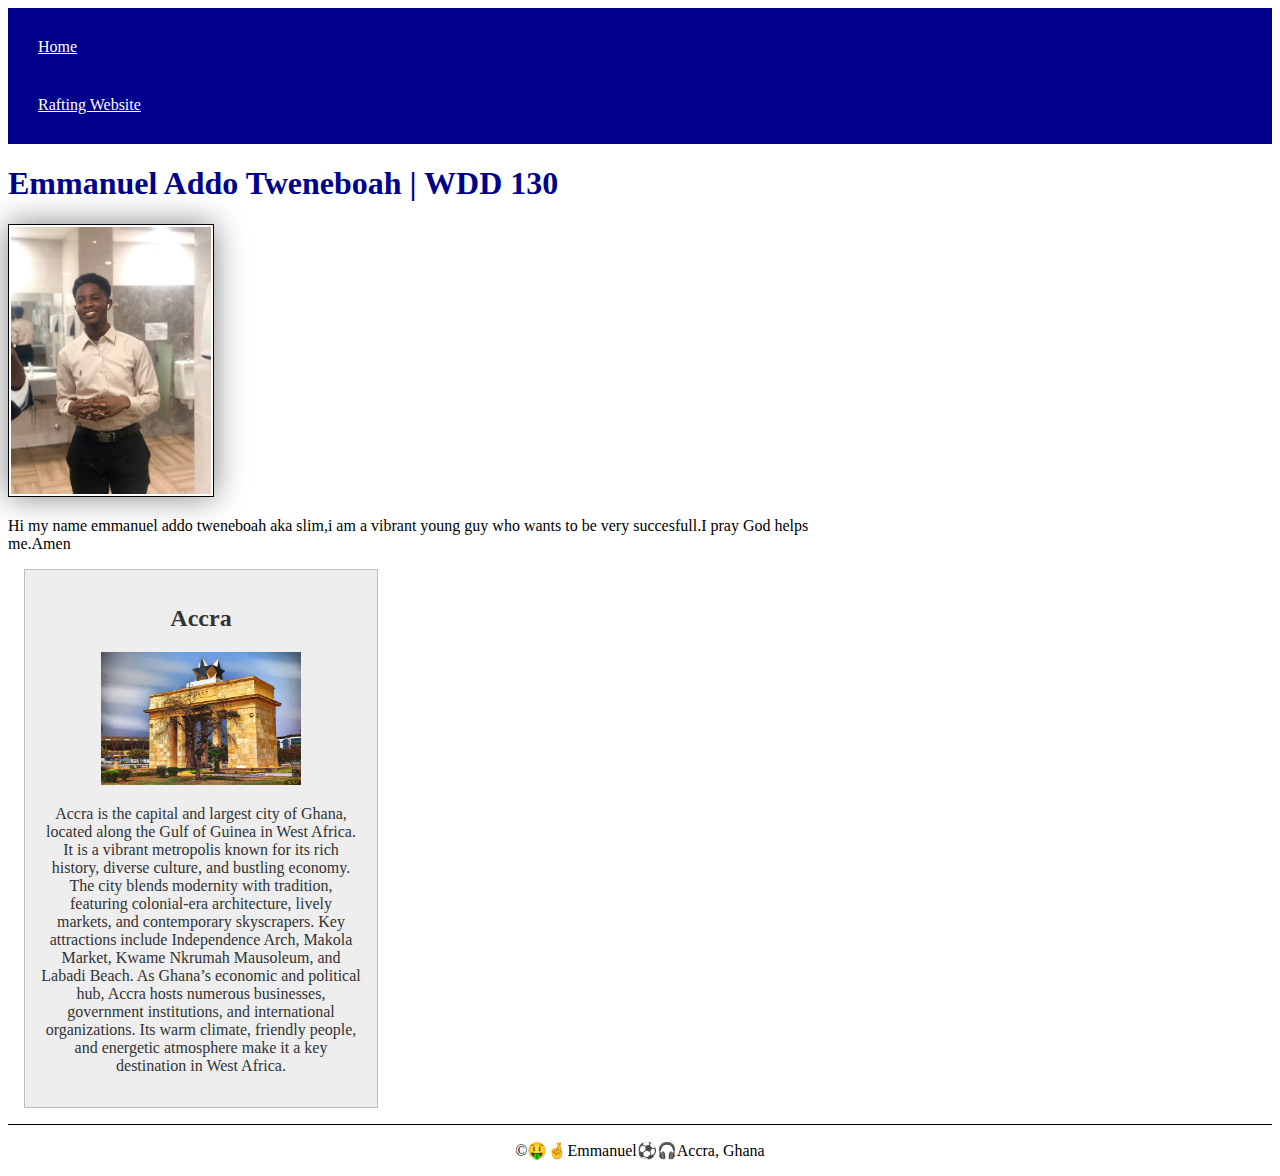
<file: index.html>
<!DOCTYPE html>
<html lang="en-us">
<head>
    <meta charset="utf-8">
    <meta name="viewport" content="width=device-width,initial-scale=1.0">
    <title>Emmanuel Addo Tweneboah | WDD 130</title>
    <meta name="description"content="Emmanuel Addo Tweneboah's BYU-Idaho WDD 130 course hompage">
    <meta name="author"content="Emmanuel Addo Twenboah">
    <link rel="stylesheet" href="styles\styles.css">
</head>
<body>
    <header>
        <nav>
            <a href="#">Home</a>
            <a href="wwr/">Rafting Website</a>
        </nav>
    </header>
    <main>
        <h1>Emmanuel Addo Tweneboah | WDD 130</h1>
        <img src="images/profile.jpg" alt= "life of Emmanuel Addo Tweneboah" width="200">
        <p>Hi my name emmanuel addo tweneboah aka slim,i am a vibrant young guy who wants to be very succesfull.I pray God helps me.Amen</p>
    </main>
    <aside>
        <h2>Accra</h2>
        <img src="images/accra.jpg" alt="Accra landscape">
        <p>Accra is the capital and largest city of Ghana, located along the Gulf of Guinea in West Africa. It is a vibrant metropolis known for its rich history, diverse culture, and bustling economy. The city blends modernity with tradition, featuring colonial-era architecture, lively markets, and contemporary skyscrapers. Key attractions include Independence Arch, Makola Market, Kwame Nkrumah Mausoleum, and Labadi Beach. As Ghana’s economic and political hub, Accra hosts numerous businesses, government institutions, and international organizations. Its warm climate, friendly people, and energetic atmosphere make it a key destination in West Africa.</p>
    </aside>
    <footer>
        <p>©🤑🤞Emmanuel⚽🎧Accra, Ghana</p>
    </footer>

</body>
</file>
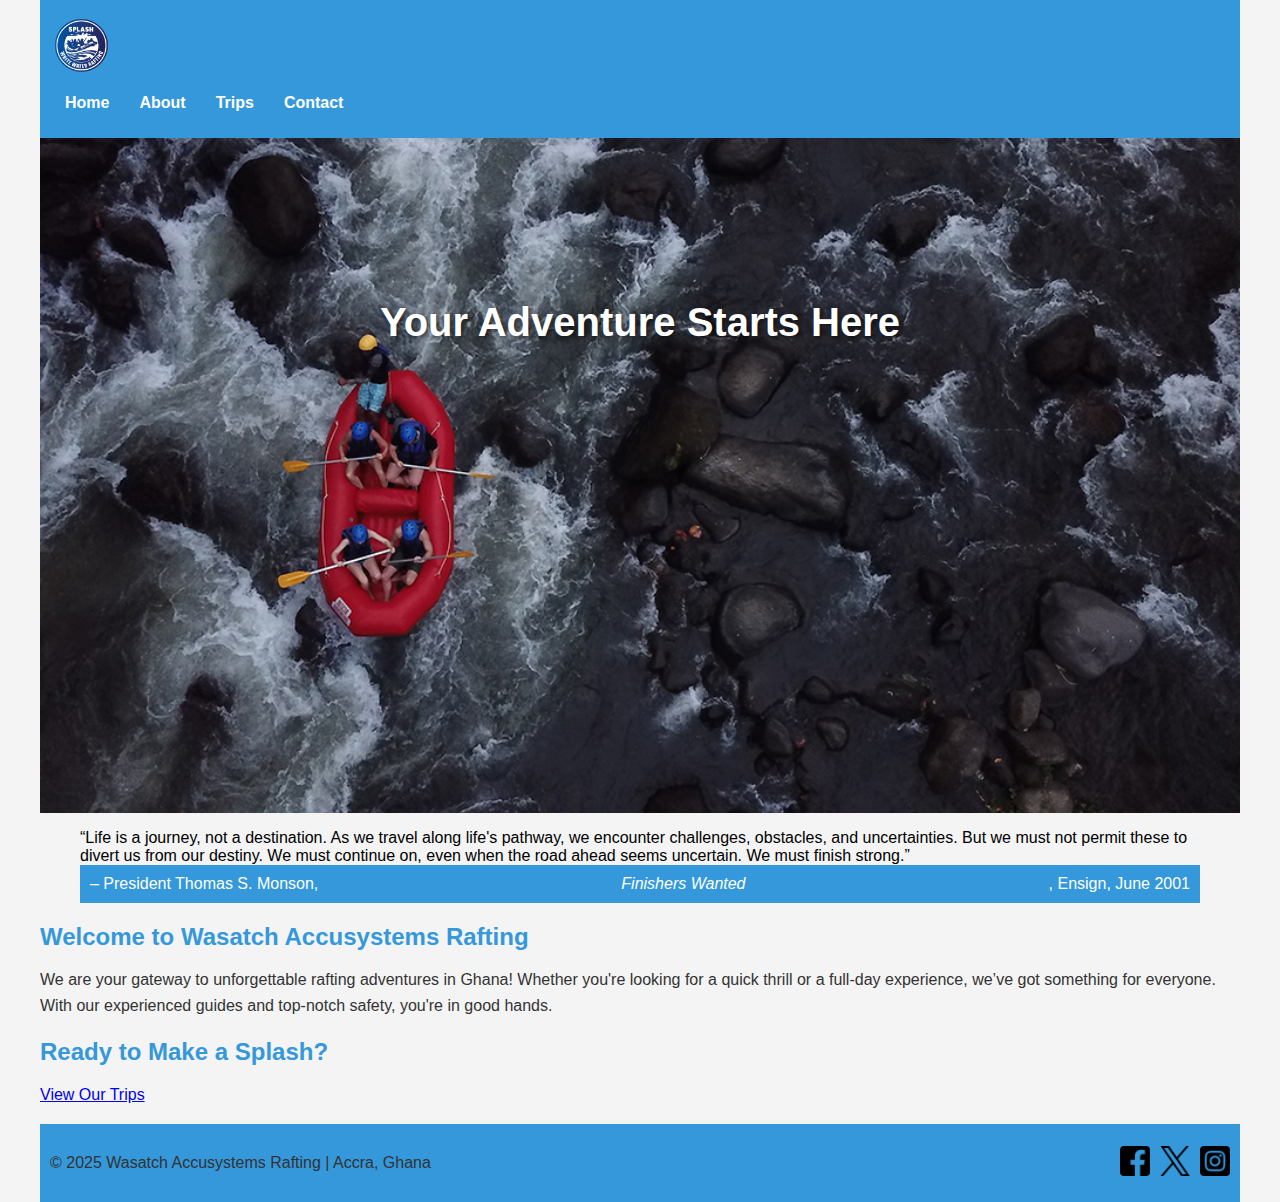
<file: wwr/index.html>
<!DOCTYPE html>
<html lang="en">
<head>
    <meta charset="UTF-8" />
    <meta name="viewport" content="width=device-width, initial-scale=1.0"/>
    <title>Home - Wasatch Accusystems Rafting</title>
    <meta name="description" content="Welcome to Wasatch Accusystems Rafting - Your adventure starts here. Book thrilling whitewater trips with experienced guides.">
    <link rel="stylesheet" href="styles/rafting.css" />
</head>
<body>
    <header>
        <img src="images/logo.png" alt="Wasatch Accusystems Logo" />
        <h1>Wasatch Accusystems</h1>
        <nav>
            <ul class="navigation">
                <li><a href="index.html">Home</a></li>
                <li><a href="about.html">About</a></li>
                <li><a href="trips.html">Trips</a></li>
                <li><a href="contact.html">Contact</a></li>
            </ul>
        </nav>
    </header>

    <main>
        <section class="hero">
            <img src="images/hero.jpg" alt="Whitewater Rafting Adventure" />
            <h1>Your Adventure Starts Here</h1>
        </section>

        <section class="quote">
            <blockquote>
                “Life is a journey, not a destination. As we travel along life's pathway, we encounter challenges, obstacles, and uncertainties. But we must not permit these to divert us from our destiny. We must continue on, even when the road ahead seems uncertain. We must finish strong.”
                <footer>– President Thomas S. Monson, <em>Finishers Wanted</em>, Ensign, June 2001</footer>
            </blockquote>
        </section>

        <section class="intro">
            <h2>Welcome to Wasatch Accusystems Rafting</h2>
            <p>We are your gateway to unforgettable rafting adventures in Ghana! Whether you're looking for a quick thrill or a full-day experience, we’ve got something for everyone. With our experienced guides and top-notch safety, you're in good hands.</p>
        </section>

        <section class="cta">
            <h2>Ready to Make a Splash?</h2>
            <p><a href="trips.html" class="button">View Our Trips</a></p>
        </section>
    </main>

    <footer>
        <p>&copy; 2025 Wasatch Accusystems Rafting | Accra, Ghana</p>
        <nav class="social-links">
            <a href="https://facebook.com"><img src="images/fb.webp" alt="Facebook" /></a>
            <a href="https://twitter.com"><img src="images/X.webp" alt="Twitter" /></a>
            <a href="https://instagram.com"><img src="images/insta.webp" alt="Instagram" /></a>
        </nav>
    </footer>
</body>
</html>
</file>
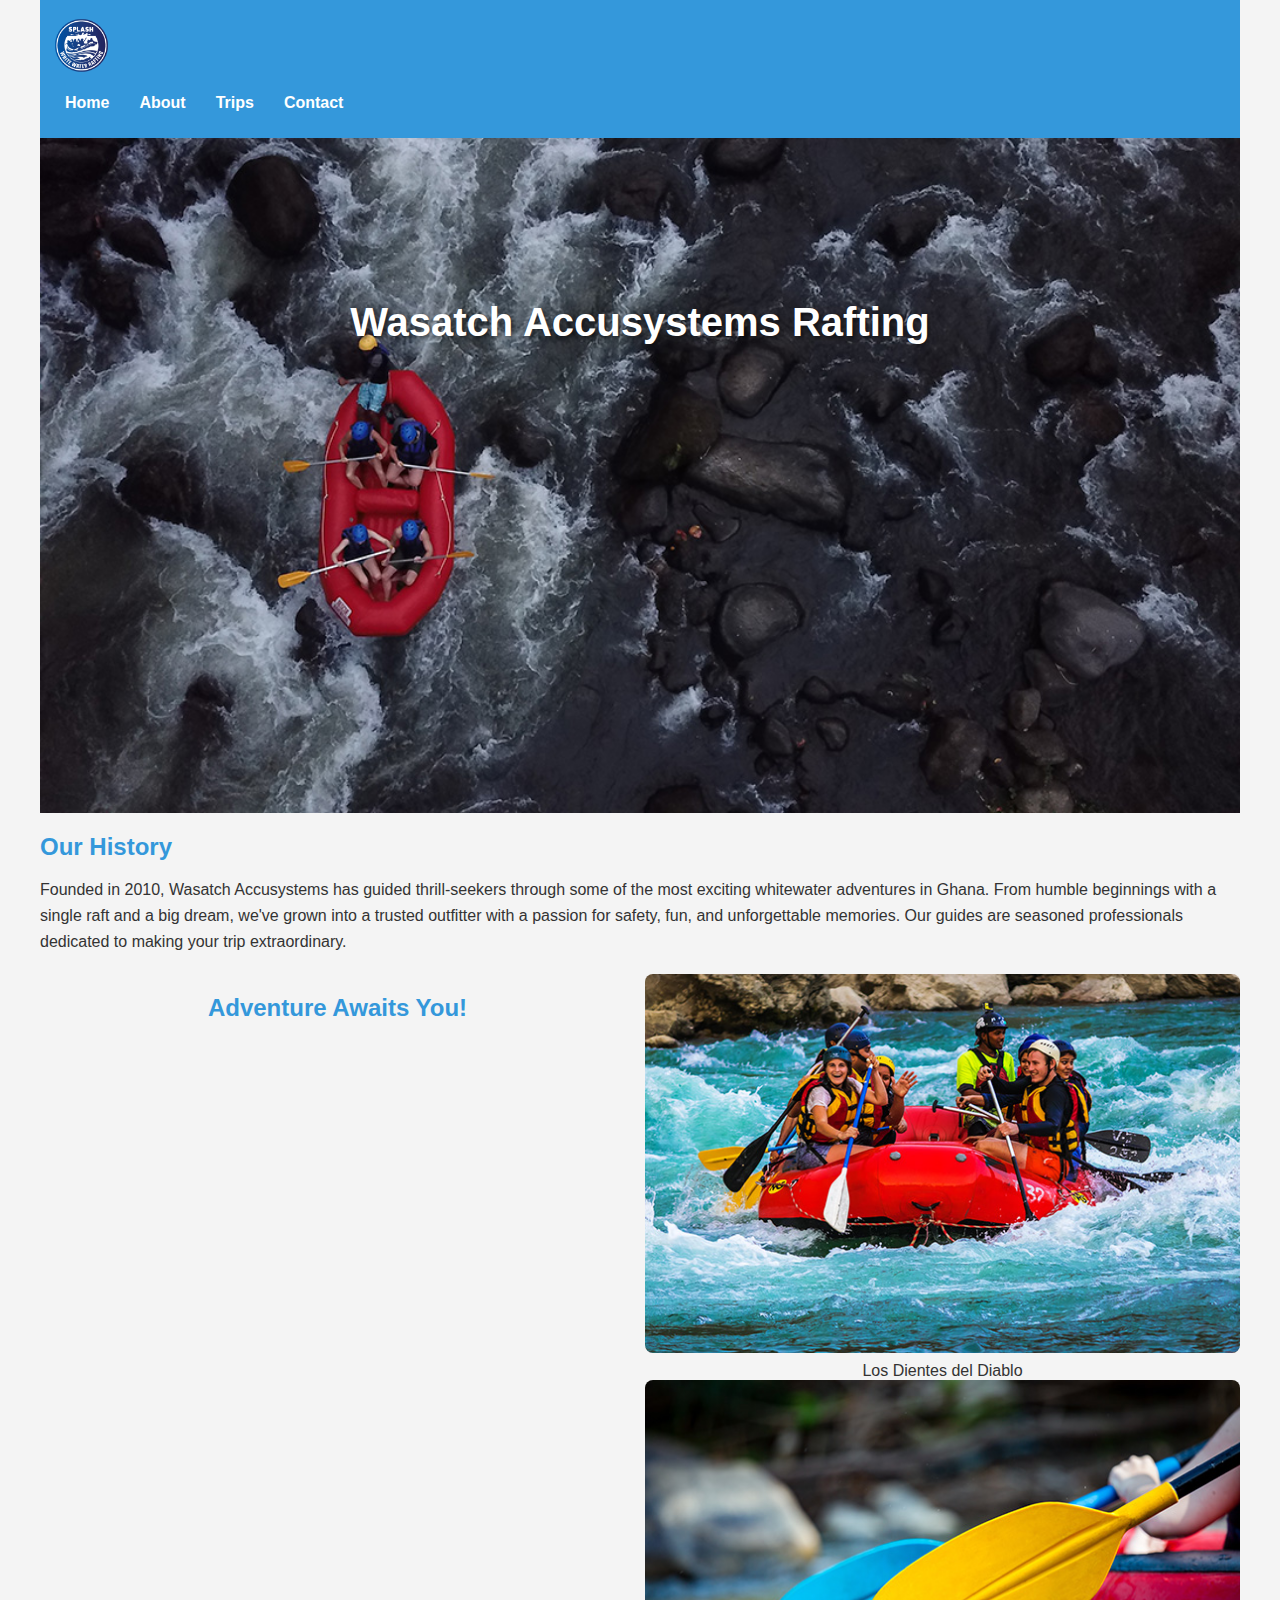
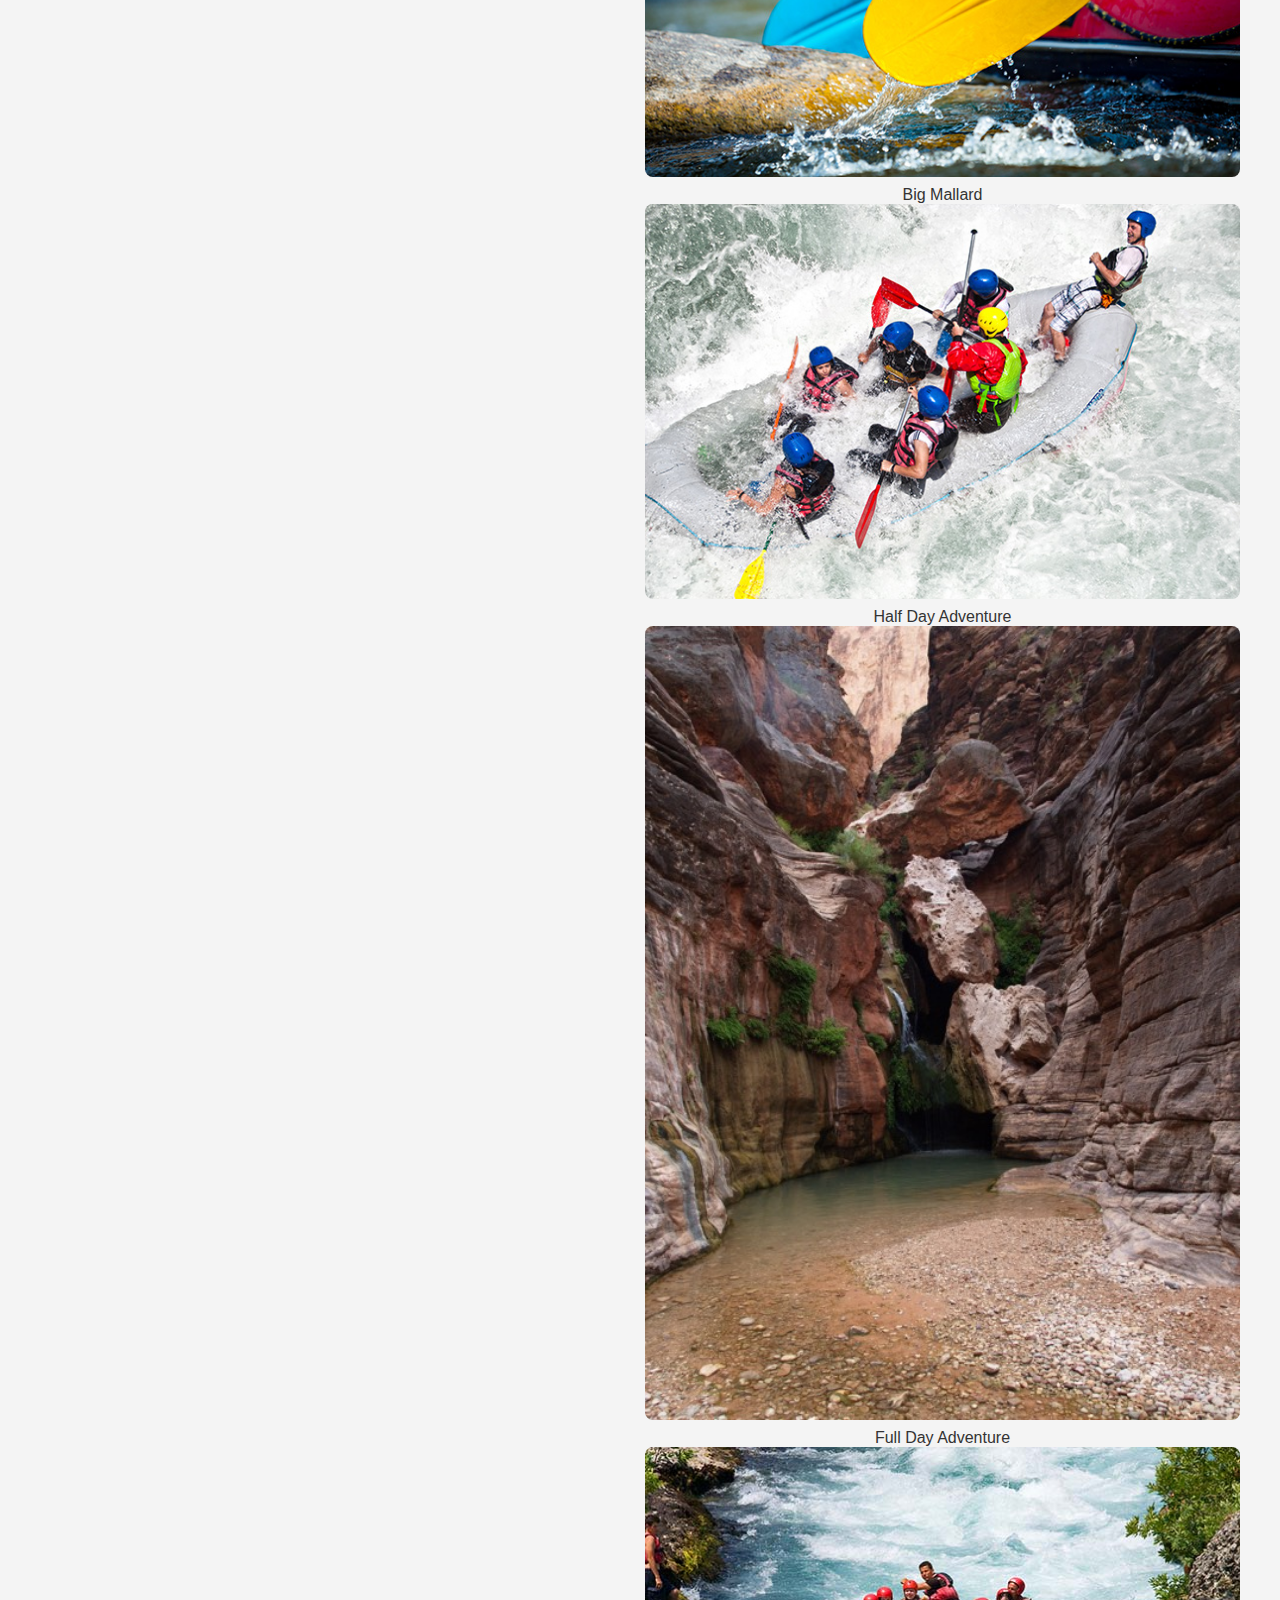
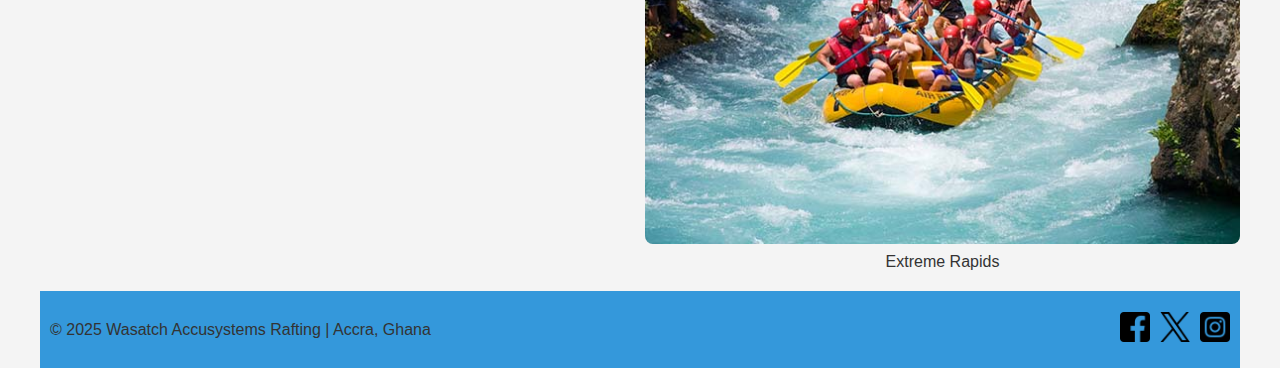
<file: wwr/about.html>
<!DOCTYPE html>
<html lang="en">
<head>
    <meta charset="UTF-8">
    <meta name="viewport" content="width=device-width, initial-scale=1.0">
    <title>About Us - Wasatch Accusystems</title>
    <link rel="stylesheet" href="styles/rafting.css">   
</head>
<body>
    <header>
        <img src="images/logo.png" alt="Wasatch Accusystems Logo">
        <h1>Wasatch Accusystems</h1>
        <nav>
            <ul class="navigation">
                <li><a href="index.html">Home</a></li>
                <li><a href="about.html">About</a></li>
                <li><a href="trips.html">Trips</a></li>
                <li><a href="contact.html">Contact</a></li>
            </ul>
        </nav>
    </header>
    <main>
        <section class="hero">
            <img src="images/hero.jpg" alt="People whitewater rafting through rough rapids">
            <h1>Wasatch Accusystems Rafting</h1>
        </section>

        <section class="history">
            <h2>Our History</h2>
            <p>Founded in 2010, Wasatch Accusystems has guided thrill-seekers through some of the most exciting whitewater adventures in Ghana. From humble beginnings with a single raft and a big dream, we've grown into a trusted outfitter with a passion for safety, fun, and unforgettable memories. Our guides are seasoned professionals dedicated to making your trip extraordinary.</p>
        </section>

        <section class="adventures">
            <h2>Adventure Awaits You!</h2>
            <div class="adventure-gallery">
                <figure>
                    <img src="images/one.jpg" alt="Raft navigating through Los Dientes del Diablo">
                    <figcaption>Los Dientes del Diablo</figcaption>
                </figure>
                <figure>
                    <img src="images/two.jpg" alt="Raft tackling the Big Mallard rapid">
                    <figcaption>Big Mallard</figcaption>
                </figure>
                <figure>
                    <img src="images/three.jpg" alt="Family enjoying a half-day rafting trip">
                    <figcaption>Half Day Adventure</figcaption>
                </figure>
                <figure>
                    <img src="images/four.jpg" alt="Group navigating full day whitewater experience">
                    <figcaption>Full Day Adventure</figcaption>
                </figure>
                <figure>
                    <img src="images/five.jpg" alt="Raft plunging through extreme rapids">
                    <figcaption>Extreme Rapids</figcaption>
                </figure>
            </div>
        </section>
    </main>
    <footer>
        <p>&copy; 2025 Wasatch Accusystems Rafting | Accra, Ghana</p>
        <nav class="social-links">
            <a href="https://facebook.com">
                <img src="images/fb.webp" alt="Facebook">
            </a>
            <a href="https://twitter.com">
                <img src="images/X.webp" alt="Twitter">
            </a>
            <a href="https://instagram.com">
                <img src="images/insta.webp" alt="Instagram">
            </a>
        </nav>
    </footer>
</body>
</html>
</file>
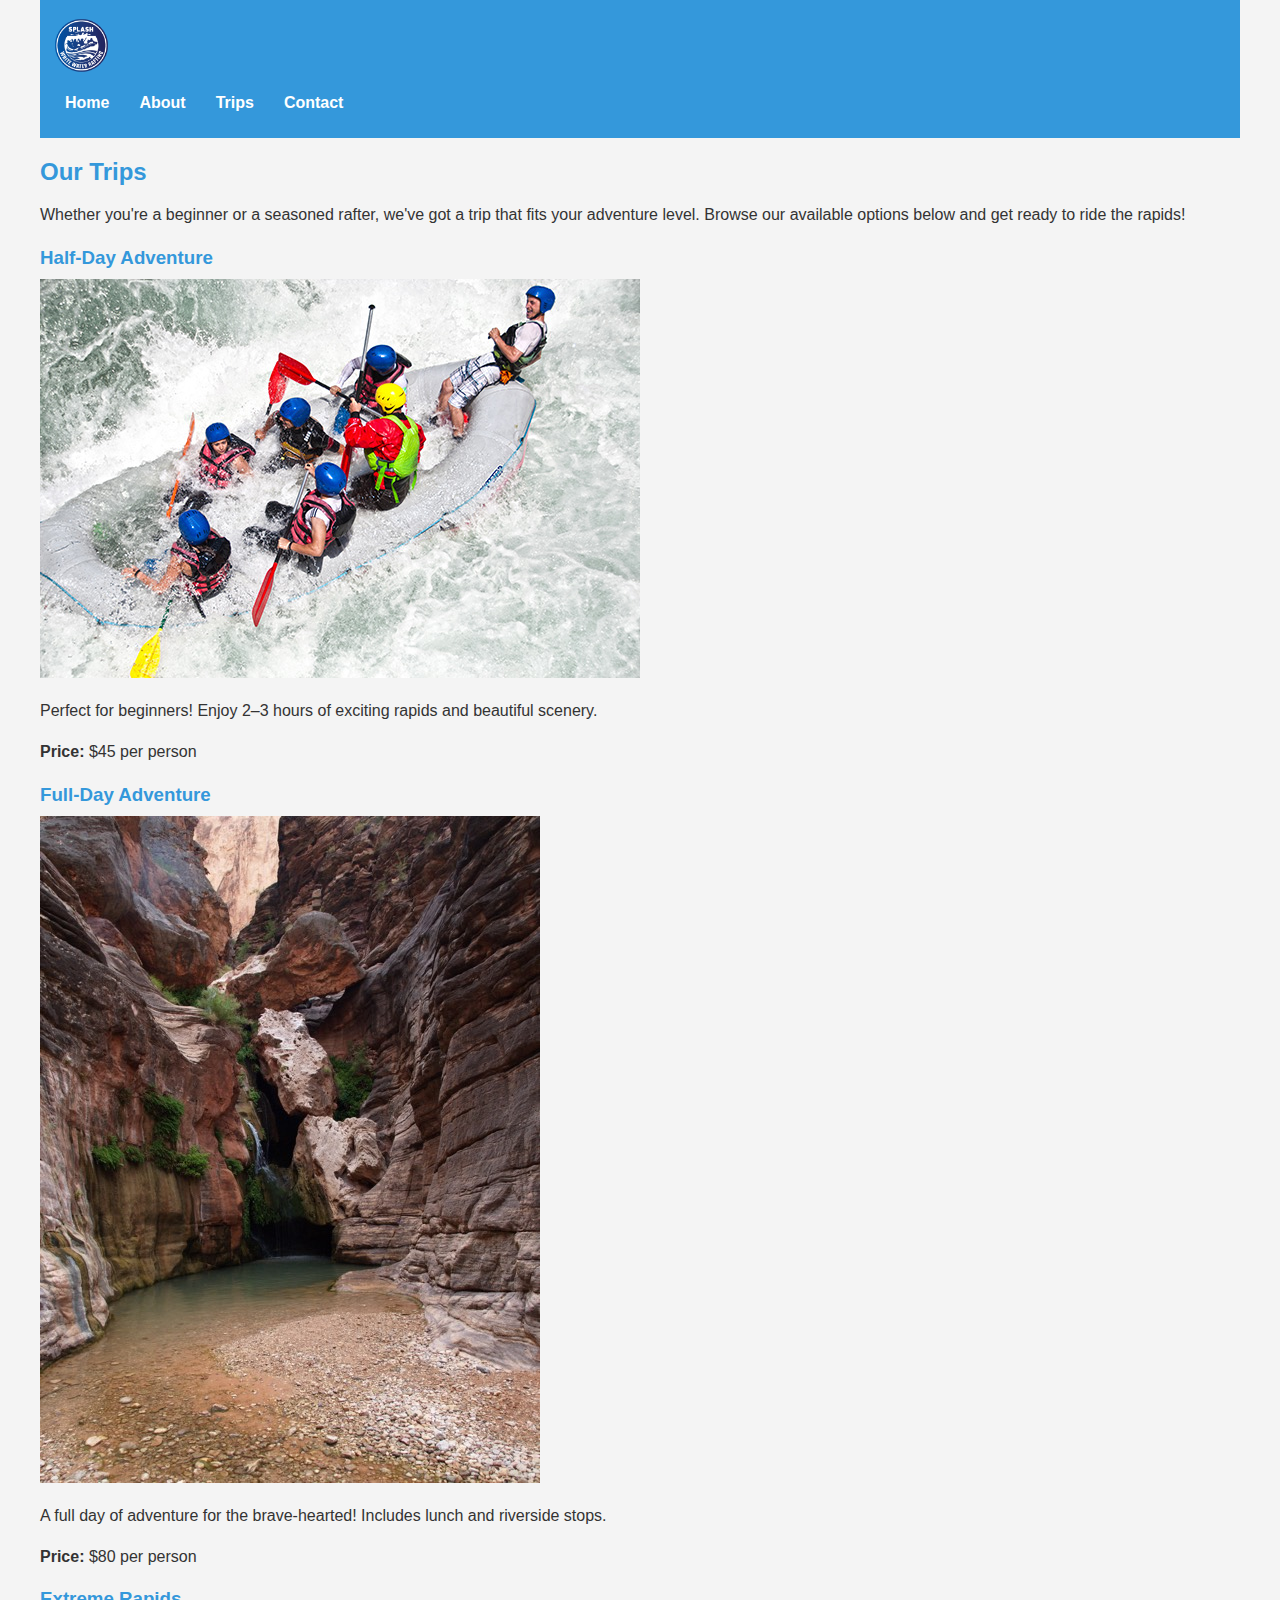
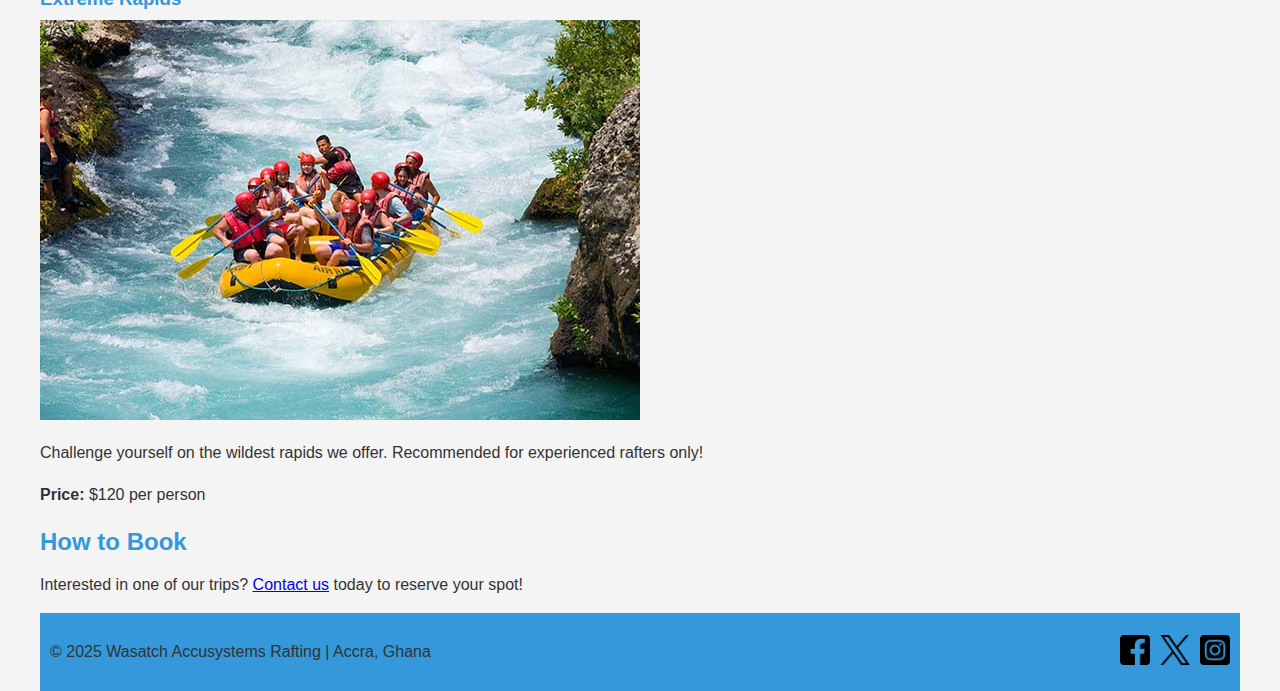
<file: wwr/trip.html>
<!DOCTYPE html>
<html lang="en">
<head>
    <meta charset="UTF-8" />
    <meta name="viewport" content="width=device-width, initial-scale=1.0"/>
    <title>Trips - Wasatch Accusystems Rafting</title>
    <meta name="description" content="Explore our exciting rafting trips and packages. Book half-day, full-day, or extreme adventures with Wasatch Accusystems.">
    <link rel="stylesheet" href="styles/rafting.css" />
</head>
<body>
    <header>
        <img src="images/logo.png" alt="Wasatch Accusystems Logo" />
        <h1>Wasatch Accusystems</h1>
        <nav>
            <ul class="navigation">
                <li><a href="index.html">Home</a></li>
                <li><a href="about.html">About</a></li>
                <li><a href="trips.html">Trips</a></li>
                <li><a href="contact.html">Contact</a></li>
            </ul>
        </nav>
    </header>

    <main>
        <section class="trips-intro">
            <h2>Our Trips</h2>
            <p>Whether you're a beginner or a seasoned rafter, we've got a trip that fits your adventure level. Browse our available options below and get ready to ride the rapids!</p>
        </section>

        <section class="trip-options">
            <article class="trip">
                <h3>Half-Day Adventure</h3>
                <img src="images/three.jpg" alt="Rafters enjoying a half-day adventure" />
                <p>Perfect for beginners! Enjoy 2–3 hours of exciting rapids and beautiful scenery.</p>
                <p><strong>Price:</strong> $45 per person</p>
            </article>

            <article class="trip">
                <h3>Full-Day Adventure</h3>
                <img src="images/four.jpg" alt="Full-day rafting thrill" />
                <p>A full day of adventure for the brave-hearted! Includes lunch and riverside stops.</p>
                <p><strong>Price:</strong> $80 per person</p>
            </article>

            <article class="trip">
                <h3>Extreme Rapids</h3>
                <img src="images/five.jpg" alt="Extreme whitewater rafting experience" />
                <p>Challenge yourself on the wildest rapids we offer. Recommended for experienced rafters only!</p>
                <p><strong>Price:</strong> $120 per person</p>
            </article>
        </section>

        <section class="booking">
            <h2>How to Book</h2>
            <p>Interested in one of our trips? <a href="contact.html">Contact us</a> today to reserve your spot!</p>
        </section>
    </main>

    <footer>
        <p>&copy; 2025 Wasatch Accusystems Rafting | Accra, Ghana</p>
        <nav class="social-links">
            <a href="https://facebook.com"><img src="images/fb.webp" alt="Facebook" /></a>
            <a href="https://twitter.com"><img src="images/X.webp" alt="Twitter" /></a>
            <a href="https://instagram.com"><img src="images/insta.webp" alt="Instagram" /></a>
        </nav>
    </footer>
</body>
</html>
</file>
<file: wwr/styles/rafting.css>
/* Define color scheme variables */
:root {
  --primary-color: #3498db;  /* Blue */
  --secondary-color: #2ecc71; /* Green */
  --accent-color: #e74c3c;   /* Red */
  --background-color: #f4f4f4; /* Light Gray */
  --text-color: #333333; /* Dark Gray */
}

/* Limit the page width for better design */
body {
  max-width: 1200px;
  margin: 0 auto;
  background-color: var(--background-color);
  font-family: Arial, sans-serif;
}

/* Style headings */
h1, h2, h3, h4, h5, h6 {
  color: var(--primary-color);
  margin-bottom: 10px;
}

/* Style paragraph */
p {
  color: var(--text-color);
  line-height: 1.6;
}

/* Header styling */
header {
  display: grid;
  grid-template-columns: auto 1fr;
  align-items: center;
  padding: 10px;
  background-color: var(--primary-color);
  color: white;
}

header img {
  height: 60px;
}

nav {
  display: flex;
  justify-content: flex-end;
}

.navigation {
  display: flex;
  list-style: none;
  padding: 0;
}

.navigation li {
  margin: 0 15px;
}

.navigation a {
  text-decoration: none;
  color: white;
  font-weight: bold;
}

/* Hero section */
.hero {
  position: relative;
  text-align: center;
  overflow: hidden;
}

.hero img {
  width: 100%;
  display: block;
}

.hero h1 {
  position: absolute;
  top: 20%;
  left: 50%;
  transform: translateX(-50%);
  color: white;
  font-size: 2.5rem;
  text-shadow: 2px 2px 4px rgba(0, 0, 0, 0.5);
}

/* Adventure section */
.adventures {
  display: grid;
  grid-template-columns: repeat(auto-fit, minmax(150px, 1fr));
  gap: 10px;
  text-align: center;
  margin: 20px 0;
}

.adventures figure {
  margin: 0;
  padding: 0;
}

.adventures img {
  width: 100%;
  height: auto;
  border-radius: 8px;
}

.adventures figcaption {
  font-size: 1rem;
  color: var(--text-color);
  margin-top: 5px;
}

/* Footer styling */
footer {
  display: flex;
  justify-content: space-between;
  align-items: center;
  padding: 10px;
  background-color: var(--primary-color);
  color: white;
}

.social-links {
  display: flex;
  gap: 10px;
}

.social-links img {
  height: 30px;
}

/* Contact page styles */
.contact-info, .employee-profiles, .contact-form {
  background-color: white;
  padding: 20px;
  margin: 20px 0;
  border-radius: 8px;
  box-shadow: 0 2px 5px rgba(0, 0, 0, 0.1);
}

.contact-info iframe {
  width: 100%;
  height: 300px;
  border: none;
  margin-top: 10px;
}

.employee-profiles {
  display: flex;
  gap: 20px;
  flex-wrap: wrap;
  justify-content: center;
  text-align: center;
}

.employee-profiles figure {
  max-width: 200px;
}

.employee-profiles img {
  width: 100%;
  border-radius: 50%;
  height: auto;
}

.employee-profiles figcaption {
  margin-top: 8px;
  color: var(--text-color);
  font-weight: bold;
}

.contact-form form {
  display: flex;
  flex-direction: column;
  gap: 15px;
}

.contact-form input[type="text"],
.contact-form input[type="email"],
.contact-form textarea {
  width: 100%;
  padding: 10px;
  border: 1px solid #ccc;
  border-radius: 5px;
  font-size: 1rem;
}

.contact-form textarea {
  resize: vertical;
}

.contact-form input[type="radio"],
.contact-form input[type="checkbox"] {
  margin-right: 8px;
}

.contact-form button {
  background-color: var(--secondary-color);
  color: white;
  border: none;
  padding: 10px 20px;
  font-size: 1rem;
  border-radius: 5px;
  cursor: pointer;
  align-self: flex-start;
  transition: background-color 0.3s ease;
}

.contact-form button:hover {
  background-color: #27ae60;
}
</file>
